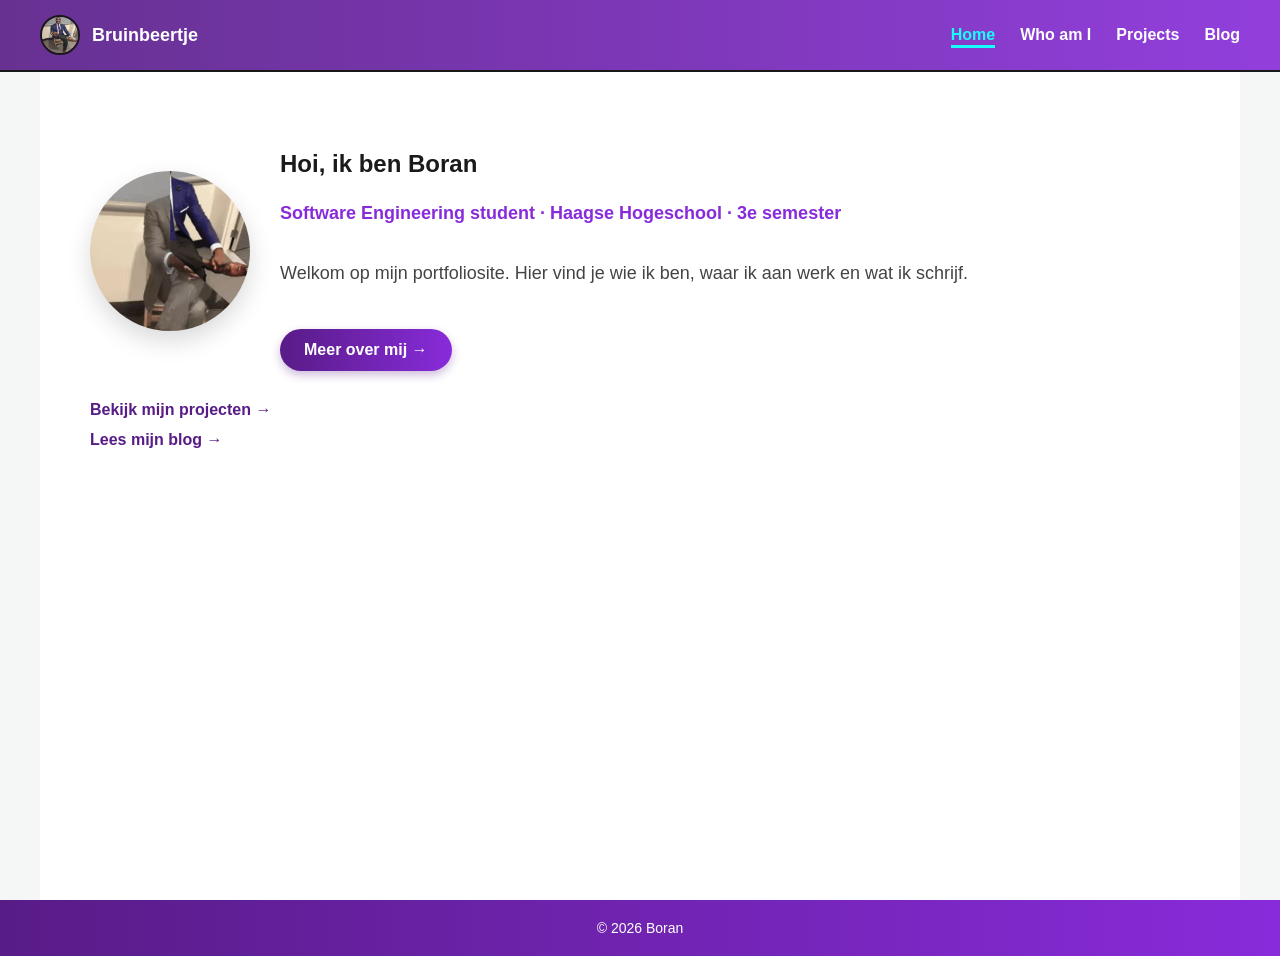
<file: index.html>
<!DOCTYPE html>
<html lang="nl">
<head>
    <meta charset="UTF-8">
    <title>Boran — Portfolio</title>
    <meta name="description" content="Portfoliosite van Boran: wie ik ben, mijn projecten en mijn blog.">

    <link rel="stylesheet" href="style/style.css">

    <meta name="viewport" content="width=device-width, initial-scale=1.0">
</head>

<body>

<header class="site-header">
    <div class="container header-inner">

        <a class="logo-link"
           href="https://github.com/Bruinbeertje"
           aria-label="Github profile">

            <img src="images/pfp.jpg" alt="Profielfoto van Boran" width="40" height="40">

            <h1>Bruinbeertje</h1>
        </a>

        <nav aria-label="Hoofdnavigatie">
            <ul class="nav-list">
                <li>
                    <a aria-current="page" href="index.html">Home</a>
                </li>
                <li>
                    <a href="whoami.html">Who am I</a>
                </li>
                <li>
                    <a href="projects.html">Projects</a>
                </li>
                <li>
                    <a href="blog.html">Blog</a>
                </li>
            </ul>
        </nav>

    </div>
</header>

<main>
    <section class="hero">
        <div class="about-intro">
            <video class="about-photo" width="160" height="160" autoplay loop muted playsinline
                   poster="images/tenor-poster.jpg" aria-label="Profielanimatie van Boran">
                <source src="images/tenor.webm" type="video/webm">
                <source src="images/tenor.mp4" type="video/mp4">
                <img src="images/tenor-poster.jpg" alt="Profielfoto van Boran" width="160" height="160">
            </video>
            <div>
                <h2>Hoi, ik ben Boran</h2>
                <p class="hero-subtitle">Software Engineering student &middot; Haagse Hogeschool &middot; 3e semester</p>
                <p>Welkom op mijn portfoliosite. Hier vind je wie ik ben, waar ik aan werk en wat ik schrijf.</p>
                <a class="cta-button" href="whoami.html">Meer over mij &rarr;</a>
            </div>
        </div>

        <nav aria-label="Snelkoppelingen">
            <ul class="hero-links">
                <li><a href="projects.html">Bekijk mijn projecten &rarr;</a></li>
                <li><a href="blog.html">Lees mijn blog &rarr;</a></li>
            </ul>
        </nav>
    </section>
</main>

<footer class="site-footer">
    <div class="container">
        <p>&copy; 2026 Boran</p>
    </div>
</footer>

</body>
</html>
</file>
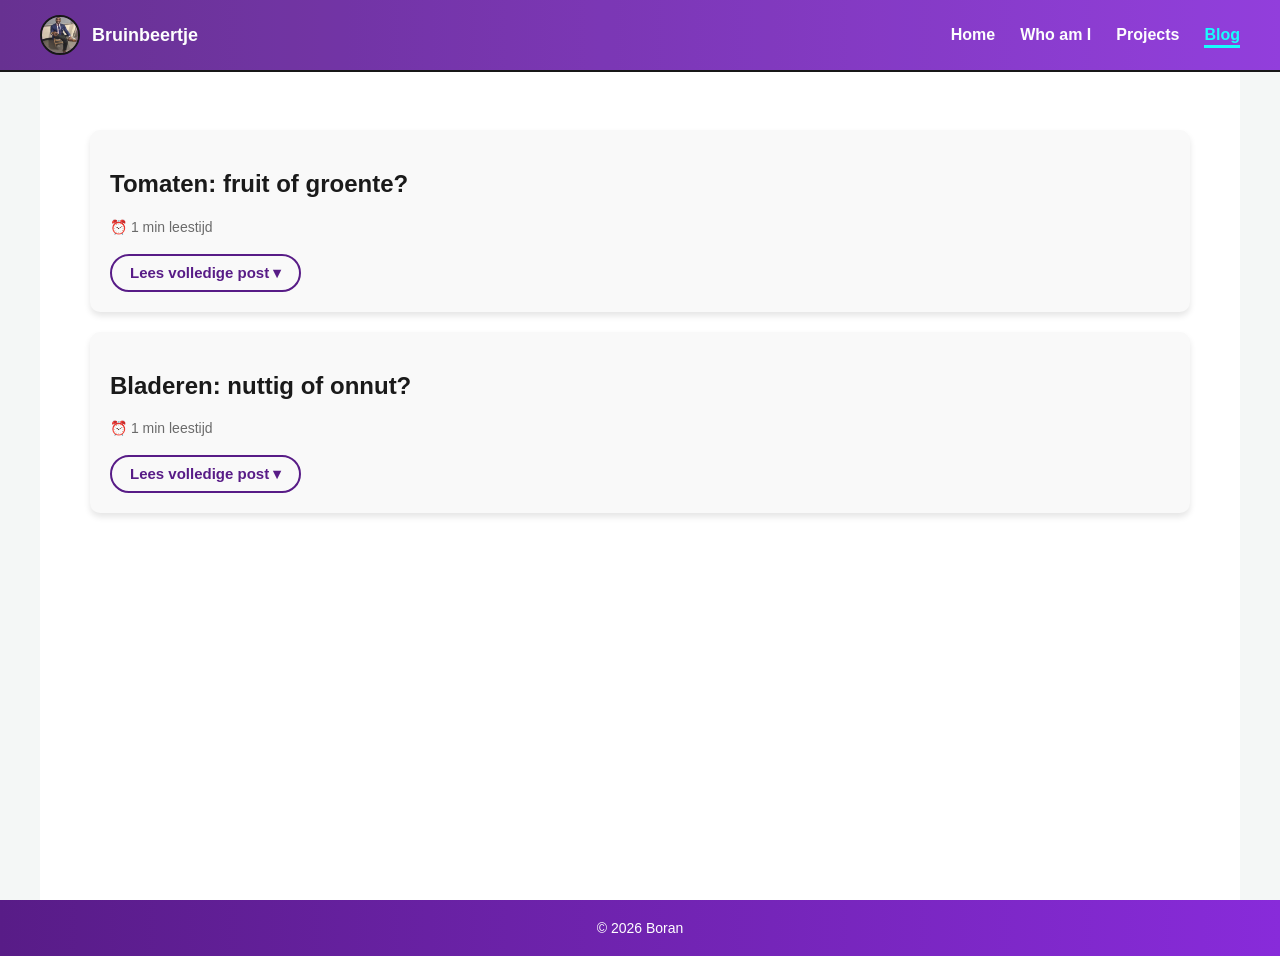
<file: blog.html>
<!DOCTYPE html>
<html lang="nl">
<head>
    <meta charset="UTF-8">
    <title>De blog van Bruinbeertje</title>
    <meta name="description" content="dit is de blog pagina van mijn website. Hier schrijf ik over dingen die ik interessant vind.">

    <link rel="stylesheet" href="style/style.css">

    <meta name="viewport" content="width=device-width, initial-scale=1.0">
</head>

<body>

<header class="site-header">
    <div class="container header-inner">

        <a class="logo-link"
           href="https://github.com/Bruinbeertje"
           aria-label="Github profile">

            <img src="images/pfp.jpg" alt="Profielfoto van Boran" width="40" height="40">

            <h1>Bruinbeertje</h1>
        </a>

        <nav aria-label="Hoofdnavigatie">
            <ul class="nav-list">
                <li>
                    <a href="index.html">Home</a>
                </li>
                <li>
                    <a href="whoami.html">Who am I</a>
                </li>
                <li>
                    <a href="projects.html">Projects</a>
                </li>
                <li>
                    <a aria-current="page" href="blog.html">Blog</a>
                </li>
            </ul>
        </nav>

    </div>
</header>

<main>
    <article class="blog-card">
        <h2>Tomaten: fruit of groente?</h2>
        <p class="reading-time">&#9200; 1 min leestijd</p>
        <details>
            <summary>Lees volledige post</summary>
            <img class="blog-image" src="images/tomaatje.png" alt="Een afbeelding van een tomaat" width="142" height="142" loading="lazy">
            <p>Tomaten zijn een populaire groente die vaak als groente wordt beschouwd, maar <em>technisch</em> gezien zijn ze een fruit. In deze blogpost zullen we onderzoeken wat de definitie van fruit en groente is en waarom tomaten in de ene categorie vallen en in de andere.</p>
            <p>Volgens de botanische definitie is fruit het deel van een plant dat de zaden bevat, terwijl groente elk ander deel van de plant is, zoals bladeren, stengels en wortels. Tomaten bevatten zaden en worden daarom als fruit beschouwd. Echter, in de culinaire wereld worden tomaten vaak als groente gebruikt vanwege hun hartige smaak en veelzijdigheid in gerechten.</p>
            <p>In <time datetime="1893">1893</time> oordeelde het <em>Hooggerechtshof van de Verenigde Staten </em> dat tomaten als groente moesten worden geclassificeerd voor belastingdoeleinden, omdat ze in de keuken als groente werden gebruikt. Dit heeft geleid tot verwarring en discussie over de classificatie van tomaten.</p>
            <p>In conclusie, hoewel tomaten technisch gezien fruit zijn, worden ze vaak als groente gebruikt in de culinaire wereld. Het is belangrijk om te begrijpen dat de classificatie van voedsel kan variëren afhankelijk van de context en het perspectief.</p>
        </details>
    </article>
        <article class="blog-card">
        <h2>Bladeren: nuttig of onnut?</h2>
        <p class="reading-time">&#9200; 1 min leestijd</p>
        <details>
            <summary>Lees volledige post</summary>
            <img class="blog-image" src="images/blad.png" alt="Een afbeelding van een blad" width="142" height="142" loading="lazy">
            <p>Bladeren zijn een belangrijk onderdeel van planten en spelen een cruciale rol in de fotosynthese. In deze blogpost zullen we onderzoeken wat de functie van bladeren is en waarom ze zo belangrijk zijn voor het bestaan van planten.</p>
            <p>Bladeren zijn de hoofdorganen van planten die verantwoordelijk zijn voor de fotosynthese, het proces waarbij planten licht energie omzetten in chemische energie. Ze bevatten chlorofyl, wat hen groen maakt en hen in staat stelt zonlicht te absorberen.</p>
            <p>In conclusie zijn bladeren essentieel voor het bestaan van planten en spelen een cruciale rol in de ecologische balans.</p>
        </details>
    </article>
</main>

<footer class="site-footer">
    <div class="container">
        <p>&copy; 2026 Boran</p>
    </div>
</footer>

</body>
</html>
</file>
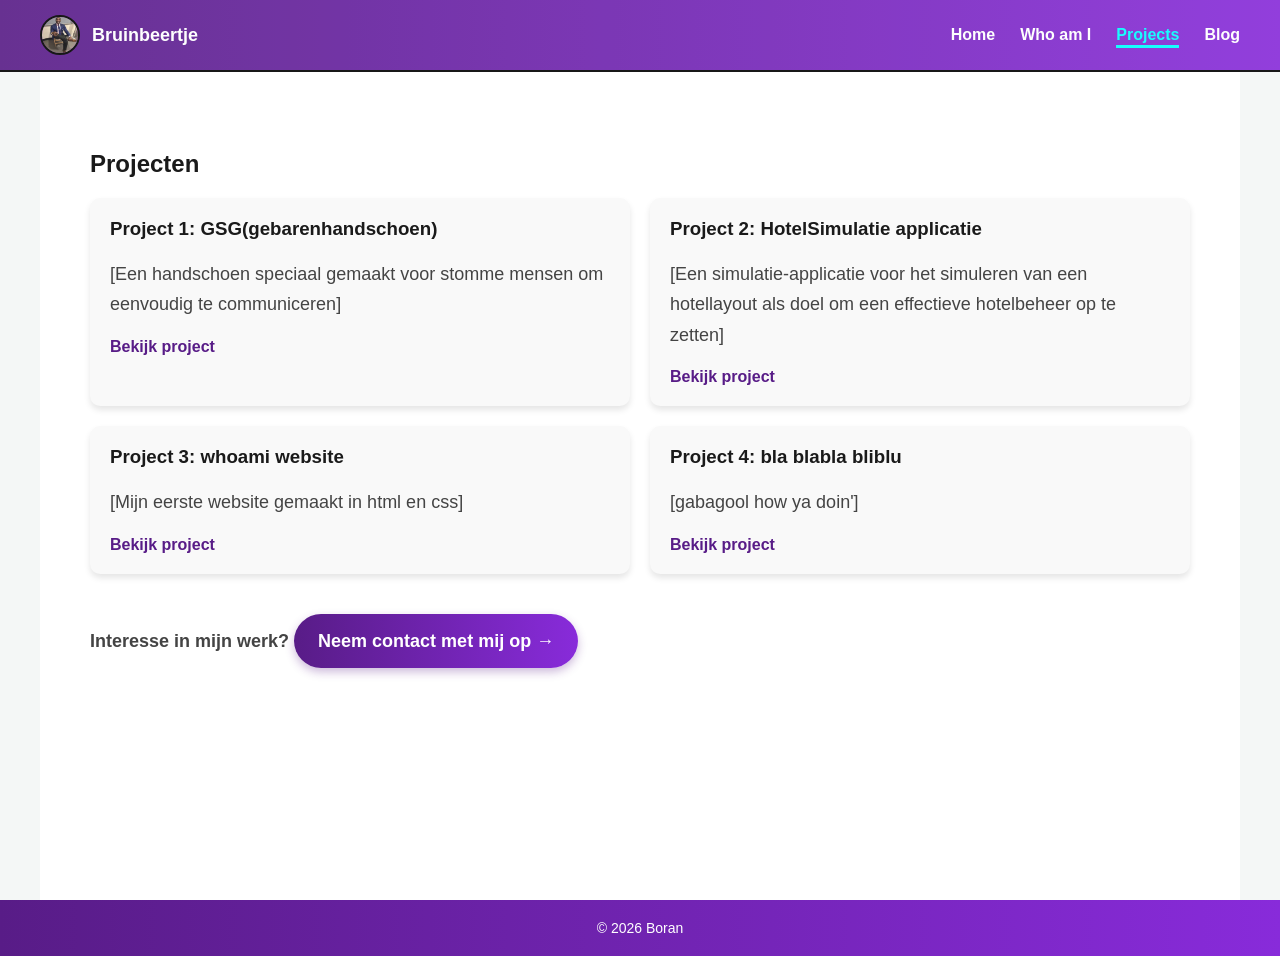
<file: projects.html>
<!DOCTYPE html>
<html lang="nl">
<head>
    <meta charset="UTF-8">
    <title>Projecten — Boran</title>
    <meta name="description" content="Een overzicht van de projecten van Boran.">

    <link rel="stylesheet" href="style/style.css">

    <meta name="viewport" content="width=device-width, initial-scale=1.0">
</head>

<body>

<header class="site-header">
    <div class="container header-inner">

        <a class="logo-link"
           href="https://github.com/Bruinbeertje"
           aria-label="Github profile">

            <img src="images/pfp.jpg" alt="Profielfoto van Boran" width="40" height="40">

            <h1>Bruinbeertje</h1>
        </a>

        <nav aria-label="Hoofdnavigatie">
            <ul class="nav-list">
                <li>
                    <a href="index.html">Home</a>
                </li>
                <li>
                    <a href="whoami.html">Who am I</a>
                </li>
                <li>
                    <a aria-current="page" href="projects.html">Projects</a>
                </li>
                <li>
                    <a href="blog.html">Blog</a>
                </li>
            </ul>
        </nav>

    </div>
</header>

<main>
    <section class="projects">
        <h2>Projecten</h2>

        <div class="projects-grid">
            <article class="project-card">
                <h3>Project 1: GSG(gebarenhandschoen)</h3>
                <p>[Een handschoen speciaal gemaakt voor stomme mensen om eenvoudig te communiceren]</p>
                <a href="#">Bekijk project</a>
            </article>

            <article class="project-card">
                <h3>Project 2: HotelSimulatie applicatie</h3>
                <p>[Een simulatie-applicatie voor het simuleren van een hotellayout als doel om een effectieve hotelbeheer op te zetten]</p>
                <a href="#">Bekijk project</a>
            </article>

            <article class="project-card">
                <h3>Project 3: whoami website</h3>
                <p>[Mijn eerste website gemaakt in html en css]</p>
                <a href="#">Bekijk project</a>
            </article>

            <article class="project-card">
                <h3>Project 4: bla blabla bliblu</h3>
                <p>[gabagool how ya doin']</p>
                <a href="#">Bekijk project</a>
            </article>
        </div>

        <p class="projects-cta">
            Interesse in mijn werk?
            <a class="cta-button" href="whoami.html#contact">Neem contact met mij op &rarr;</a>
        </p>
    </section>
</main>

<footer class="site-footer">
    <div class="container">
        <p>&copy; 2026 Boran</p>
    </div>
</footer>

</body>
</html>
</file>
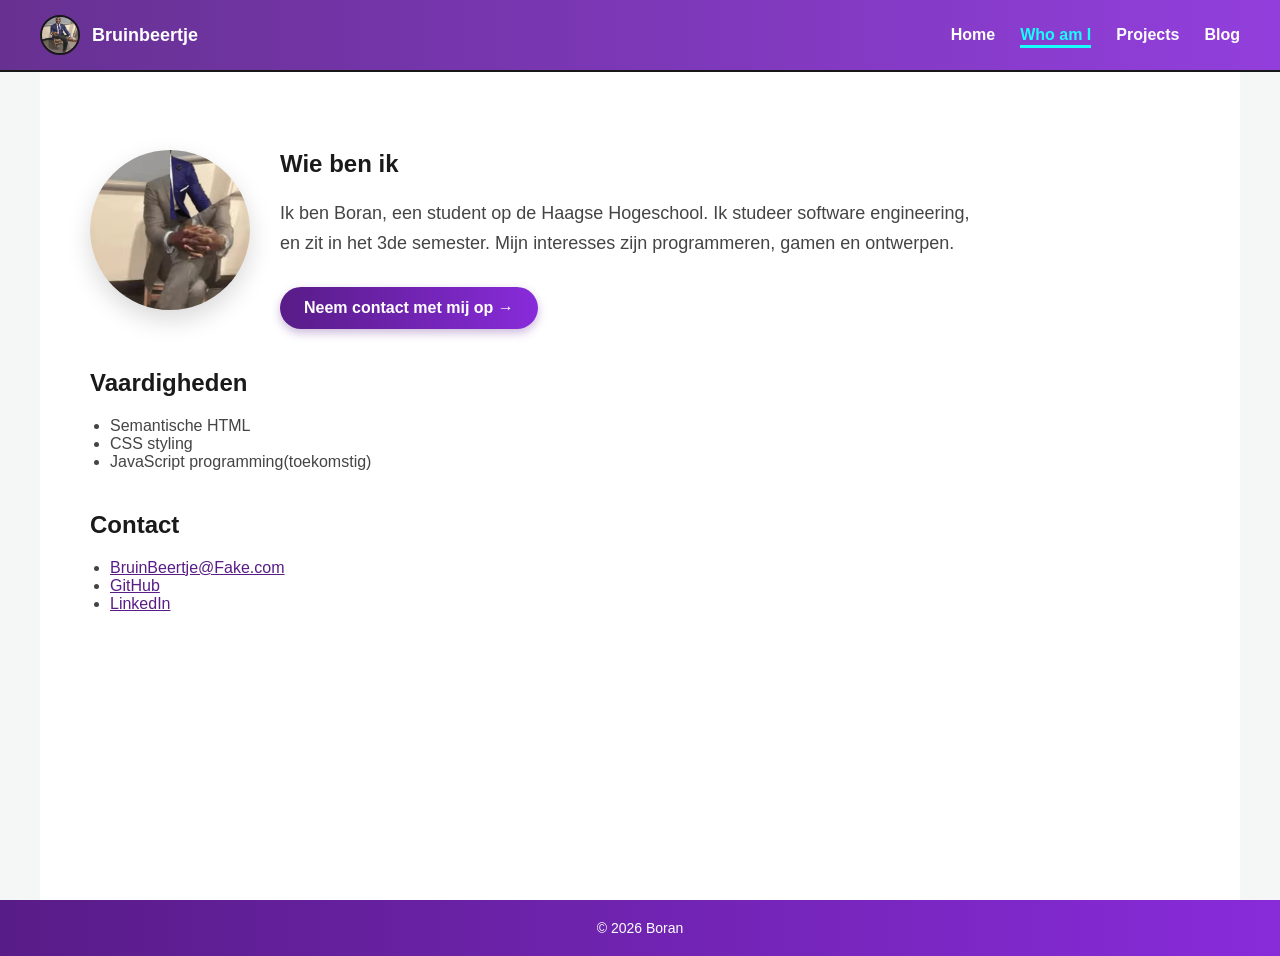
<file: whoami.html>
<!DOCTYPE html>
<html lang="nl">
<head>
    <meta charset="UTF-8">
    <title>Wie ben ik — Boran</title>
    <meta name="description" content="Over Boran: wie hij is, wat hij doet en waarin hij goed is.">

    <link rel="stylesheet" href="style/style.css">

    <meta name="viewport" content="width=device-width, initial-scale=1.0">
</head>

<body>

<header class="site-header">
    <div class="container header-inner">

        <a class="logo-link"
           href="https://github.com/Bruinbeertje"
           aria-label="Github profile">

            <img src="images/pfp.jpg" alt="Profielfoto van Boran" width="40" height="40">

            <h1>Bruinbeertje</h1>
        </a>

        <nav aria-label="Hoofdnavigatie">
            <ul class="nav-list">
                <li>
                    <a href="index.html">Home</a>
                </li>
                <li>
                    <a aria-current="page" href="whoami.html">Who am I</a>
                </li>
                <li>
                    <a href="projects.html">Projects</a>
                </li>
                <li>
                    <a href="blog.html">Blog</a>
                </li>
            </ul>
        </nav>

    </div>
</header>

<main>
    <section class="about-intro">
        <!-- Was een 7,5MB GIF (images/tenor.gif). Omgezet naar video: zelfde
             animatie, ~260KB. Dat scheelt vooral op mobiel/onderweg data en laadtijd.
             Bron: web.dev - Replace GIFs with video for faster page loads. -->
        <video class="about-photo" width="160" height="160" autoplay loop muted playsinline
               poster="images/tenor-poster.jpg" aria-label="Profielanimatie van Boran">
            <source src="images/tenor.webm" type="video/webm">
            <source src="images/tenor.mp4" type="video/mp4">
            <img src="images/tenor-poster.jpg" alt="Profielfoto van Boran" width="160" height="160">
        </video>
        <div>
            <h2>Wie ben ik</h2>
            <p>Ik ben Boran, een student op de Haagse Hogeschool. Ik studeer software engineering, en zit in het 3de semester. Mijn interesses zijn programmeren, gamen en ontwerpen.</p>
            <a class="cta-button" href="#contact">Neem contact met mij op &rarr;</a>
        </div>
    </section>

    <section class="about-skills">
        <h2>Vaardigheden</h2>
        <ul>
            <li>Semantische HTML</li>
            <li>CSS styling</li>
            <li>JavaScript programming(toekomstig)</li>
        </ul>
    </section>

    <section class="about-contact" id="contact">
        <h2>Contact</h2>
        <ul>
            <li><a href="mailto:BruinBeertje@Fake.com">BruinBeertje@Fake.com</a></li>
            <li><a href="https://github.com/Bruinbeertje">GitHub</a></li>
            <li><a href="https://www.linkedin.com/in/johnny-sins-a87400250">LinkedIn</a></li>
        </ul>
    </section>
</main>

<footer class="site-footer">
    <div class="container">
        <p>&copy; 2026 Boran</p>
    </div>
</footer>

</body>
</html>
</file>
<file: style/style.css>
/* BASIS */

* {
    box-sizing: border-box;
}

html {
    scroll-behavior: smooth;
}

body {
    margin: 0;
    background-color: #f4f7f6;
    color: #1a1a1a;
    font-family: Arial, sans-serif;
}


/* CONTAINER */

.container {
    max-width: 1200px;
    margin: 0 auto;
}


/* HEADER */

.site-header {
    opacity: 0.90;
    box-shadow: 0px 2px 0px black;
    background: linear-gradient(
        90deg,
        #581c87 0%,
        #882bda 100%
    );


    padding: 15px 40px;
}

.header-inner {
    display: flex;
    justify-content: space-between;
    align-items: center;

    max-width: 1200px;
    margin: 0 auto;
}


/* LOGO */

.logo-link {
    display: flex;
    align-items: center;

    gap: 12px;

    color: white;
    text-decoration: none;

    font-size: 20px;
    font-weight: bold;

    font-family: 'Segoe UI', Tahoma, Geneva, Verdana, sans-serif;
}

.logo-link img {
    width: 40px;
    height: 40px;

    border-radius: 50%;
    border: 2px solid black;

    object-fit: cover;
}

.logo-link h1 {
    margin: 0;
    font-size: 18px;
}


/* NAVIGATIE */

.nav-list {
    list-style: none;

    padding: 0;
    margin: 0;

    display: flex;
    gap: 25px;
}

.nav-list a {
    position: relative;

    text-decoration: none;
    color: white;

    font-weight: bold;
    font-size: 16px;

    font-family: 'Segoe UI', Tahoma, Geneva, Verdana, sans-serif;

    padding: 5px 0;

    transition: color 0.2s ease;
}


/* Onderstreping */

.nav-list a::after {
    content: "";

    position: absolute;

    left: 0;
    bottom: 0;

    width: 0;
    height: 2px;

    background-color: #00ffff;

    transition: width 0.2s ease;
}


/* Hover */

.nav-list a:hover {
    color: #00ffff;
}

.nav-list a:hover::after {
    width: 100%;
}


/* Actieve pagina */

.nav-list a[aria-current="page"] {
    color: #00ffff;
}

.nav-list a[aria-current="page"]::after {
    width: 100%;
    height: 3px;
}


/* MAIN */

main {
    max-width: 1200px;

    min-height: calc(100vh - 70px);

    margin: 0 auto;

    background-color: white;

    padding: 60px 50px;
}


/* INHOUD */

main p {
    font-size: 18px;
    line-height: 1.7;

    color: #444;

    max-width: 700px;
}

main > img {
    display: block;

    width: 220px;
    height: 220px;

    object-fit: cover;

    border-radius: 20px;

    margin-bottom: 30px;

    box-shadow: 0 10px 25px rgba(0, 0, 0, 0.15);
}
.blog-card {
    position: relative;
    background-color: #f9f9f9;
    border-radius: 10px;
    padding: 20px;
    margin-bottom: 20px;
    box-shadow: 0 4px 6px rgba(0, 0, 0, 0.1);
}

/* Clearfix: zonder dit zakt de kaart in elkaar omdat .blog-image gefloat is */
.blog-card::after {
    content: "";
    display: table;
    clear: both;
}

.blog-card p,
.blog-card h2 {
    position: relative;
    z-index: 2;
}

/* Leestijd-indicaat: laat een bezoeker die onderweg is in één oogopslag
   zien of een post nu even past. Bron: MDN - Reading time patterns / web.dev - Content design. */
.reading-time {
    display: inline-block;
    margin: -8px 0 14px;
    font-size: 14px;
    color: #6b6b6b;
    max-width: none;
}

/* Inklapbare blogpost: native <details>/<summary>, geen JS nodig.
   Zo kan iemand die onderweg is eerst alle titels + leestijden scannen
   en alleen de post die hem interesseert openklappen.
   Bron: MDN - The Details disclosure element. */
.blog-card details summary {
    display: inline-block;
    cursor: pointer;
    list-style: none;
    user-select: none;

    padding: 8px 18px;
    border: 2px solid #581c87;
    border-radius: 999px;

    color: #581c87;
    font-weight: bold;
    font-size: 15px;

    transition: background-color 0.15s ease, color 0.15s ease;
}

.blog-card details summary::-webkit-details-marker {
    display: none;
}

.blog-card details summary::after {
    content: " \25BE";
}

.blog-card details[open] summary::after {
    content: " \25B4";
}

.blog-card details summary:hover {
    background-color: #581c87;
    color: white;
}

.blog-card details summary:focus-visible {
    outline: 3px solid #00b7b7;
    outline-offset: 2px;
}

.blog-card details[open] summary {
    margin-bottom: 16px;
}

.blog-card details p:first-of-type {
    margin-top: 0;
}

.blog-image {
    opacity: 0.8;
    filter:
        drop-shadow(2px 0px 0px black)
        drop-shadow(-2px 0px 0px black)
        drop-shadow(0px 2px 0px black)
        drop-shadow(0px -2px 0px black);
    /* Was: position: absolute + top/right, waardoor de tekst er los overheen viel.
       Nu: float, zodat de tekst er nette om heen loopt (MDN: CSS floats). */
    float: right;
    height: auto;
    max-width: 142px;
    margin: 4px 0 15px 20px;
    transform: rotate(10deg);
    shape-outside: margin-box;
}


/*homepage */

.hero p {
    margin-bottom: 30px;
}

.hero .about-intro {
    margin-bottom: 30px;
}

.hero-subtitle {
    color: #882bda;
    font-weight: bold;
}

.hero-links {
    list-style: none;

    padding: 0;
    margin: 0;

    display: flex;
    flex-direction: column;
    gap: 12px;
}

.hero-links a {
    color: #581c87;
    font-weight: bold;
    text-decoration: none;
}

.hero-links a:hover {
    text-decoration: underline;
}


/* WHOAMI */

.about-intro {
    display: flex;
    align-items: center;
    gap: 30px;

    margin-bottom: 40px;
}

.about-photo {
    width: 160px;
    height: 160px;

    border-radius: 50%;
    object-fit: cover;

    box-shadow: 0 10px 25px rgba(0, 0, 0, 0.15);

    flex-shrink: 0;
}

.about-skills,
.about-contact {
    margin-bottom: 40px;
}

.about-skills ul,
.about-contact ul {
    padding-left: 20px;
    color: #444;
}

.about-contact a {
    color: #581c87;
}


/* CTA-knop: gericht op scenario A (recruiter). Duidelijk aanklikbaar in
   plaats van een gewone tekstlink, zodat "contact opnemen" opvalt. */
.cta-button {
    display: inline-block;
    margin-top: 10px;

    padding: 12px 24px;
    border-radius: 999px;

    background: linear-gradient(90deg, #581c87 0%, #882bda 100%);
    color: white;
    font-weight: bold;
    text-decoration: none;

    box-shadow: 0 4px 10px rgba(88, 28, 135, 0.3);
    transition: transform 0.15s ease, box-shadow 0.15s ease;
}

.cta-button:hover {
    transform: translateY(-1px);
    box-shadow: 0 6px 14px rgba(88, 28, 135, 0.4);
}


/* PROJECTS */

.projects-grid {
    display: grid;
    grid-template-columns: repeat(2, 1fr);
    gap: 20px;

    margin-top: 20px;
}

.project-card {
    background-color: #f9f9f9;
    border-radius: 10px;
    padding: 20px;
    box-shadow: 0 4px 6px rgba(0, 0, 0, 0.1);
}

.projects-cta {
    margin-top: 30px;
    font-weight: bold;
}

.project-card h3 {
    margin-top: 0;
}

.project-card a {
    color: #581c87;
    font-weight: bold;
    text-decoration: none;
}

.project-card a:hover {
    text-decoration: underline;
}


/* FOOTER */

.site-footer {
    background: linear-gradient(
        90deg,
        #581c87 0%,
        #882bda 100%
    );

    padding: 20px 40px;
}

.site-footer p {
    margin: 0;
    color: white;
    font-size: 14px;
    text-align: center;
}


/* RESPONSIVE voor indicatoren */

@media (max-width: 1024px) {

    .site-header {
        padding: 15px 25px;
    }

    main {
        width: 100%;
        padding: 40px 30px;
    }

    .projects-grid {
        grid-template-columns: 1fr;
    }
}


@media (max-width: 600px) {

    .header-inner {
        flex-direction: column;
        gap: 15px;
    }

    .nav-list {
        gap: 15px;

        flex-wrap: wrap;
        justify-content: center;
    }

    .nav-list a {
        font-size: 15px;
    }

    main {
        padding: 35px 20px;

        text-align: center;
    }
    main h1 {
        font-size: 20px;
    }

    main p {
        margin-left: auto;
        margin-right: auto;
        font-size: 14px;
    }

    main > img {
        width: 180px;
        height: 180px;

        margin-left: auto;
        margin-right: auto;
    }

    h1 {
        font-size: 24px;
        text-align: center;
    }
    .blog-image {
        width: 120px;
        height: 120px;
    }

    .about-intro {
        flex-direction: column;
    }

    .hero-links {
        align-items: center;
    }

    .site-footer {
        padding: 15px 20px;
    }
}
</file>
